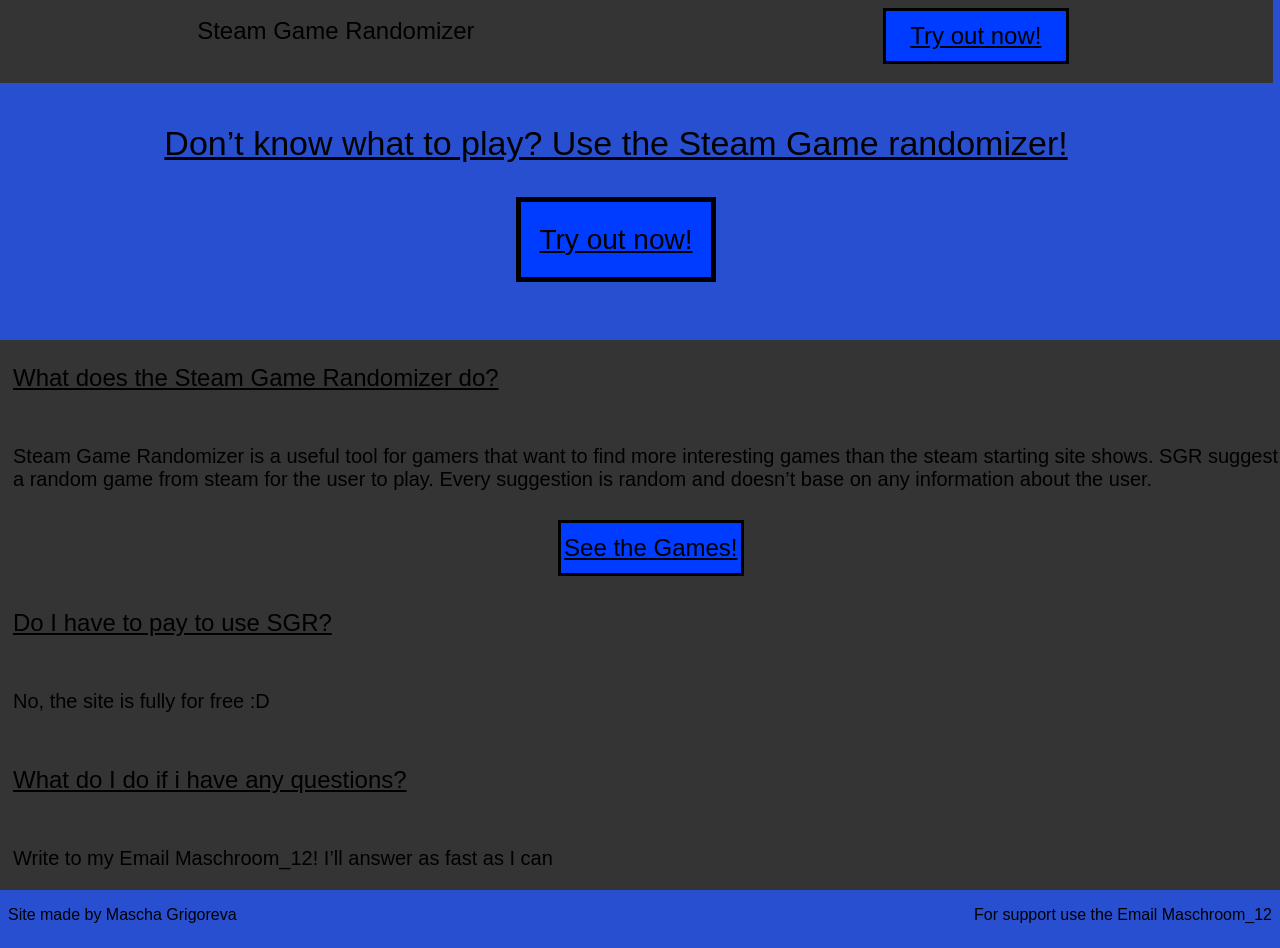
<file: index.html>
<!DOCTYPE html>
<html lang="en">
<head>
    <meta charset="UTF-8">
    <meta name="viewport" content="width=device-width, initial-scale=1.0">
    <title>Document</title>
    <link rel="stylesheet" href="Stylte.css">
</head>
<body>
 <header>
    <p class="fixed-txt">Steam Game Randomizer</p>
    <div class="button fixed-btn"><a href="Page3.html">Try out now!</a></div>
 </header>
<main>
    <div class="start">
        <p class="start-txt">Don’t know what to play? Use the Steam Game randomizer!</p>
        <div class="start-button button"><a href="Page3.html">Try out now!</a></div>
    </div>
    <div class="black-box">
        <p class="question">What does the Steam Game Randomizer do?</p>
        <p>Steam Game Randomizer is a useful tool for gamers that want to find more interesting games than the steam starting site shows.
SGR suggest a random game from steam for the user to play. Every suggestion is random and doesn’t base on any information about the user.</p>
        <div class="button black-btn"><a href="Page2.html">See the Games!</a></div>
        <p class="question">Do I have to pay to use SGR?</p>
        <p>No, the site is fully for free :D</p>
        <p class="question">What do I do if i have any questions?</p>
        <p>Write to my Email Maschroom_12! I’ll answer as fast as I can</p>
    </div>
</main>
<footer>
    <p class="foot-left">Site made by Mascha Grigoreva</p>
    <p class="foot-right">For support use the Email Maschroom_12</p>
</footer>
</body>
</html>
</file>
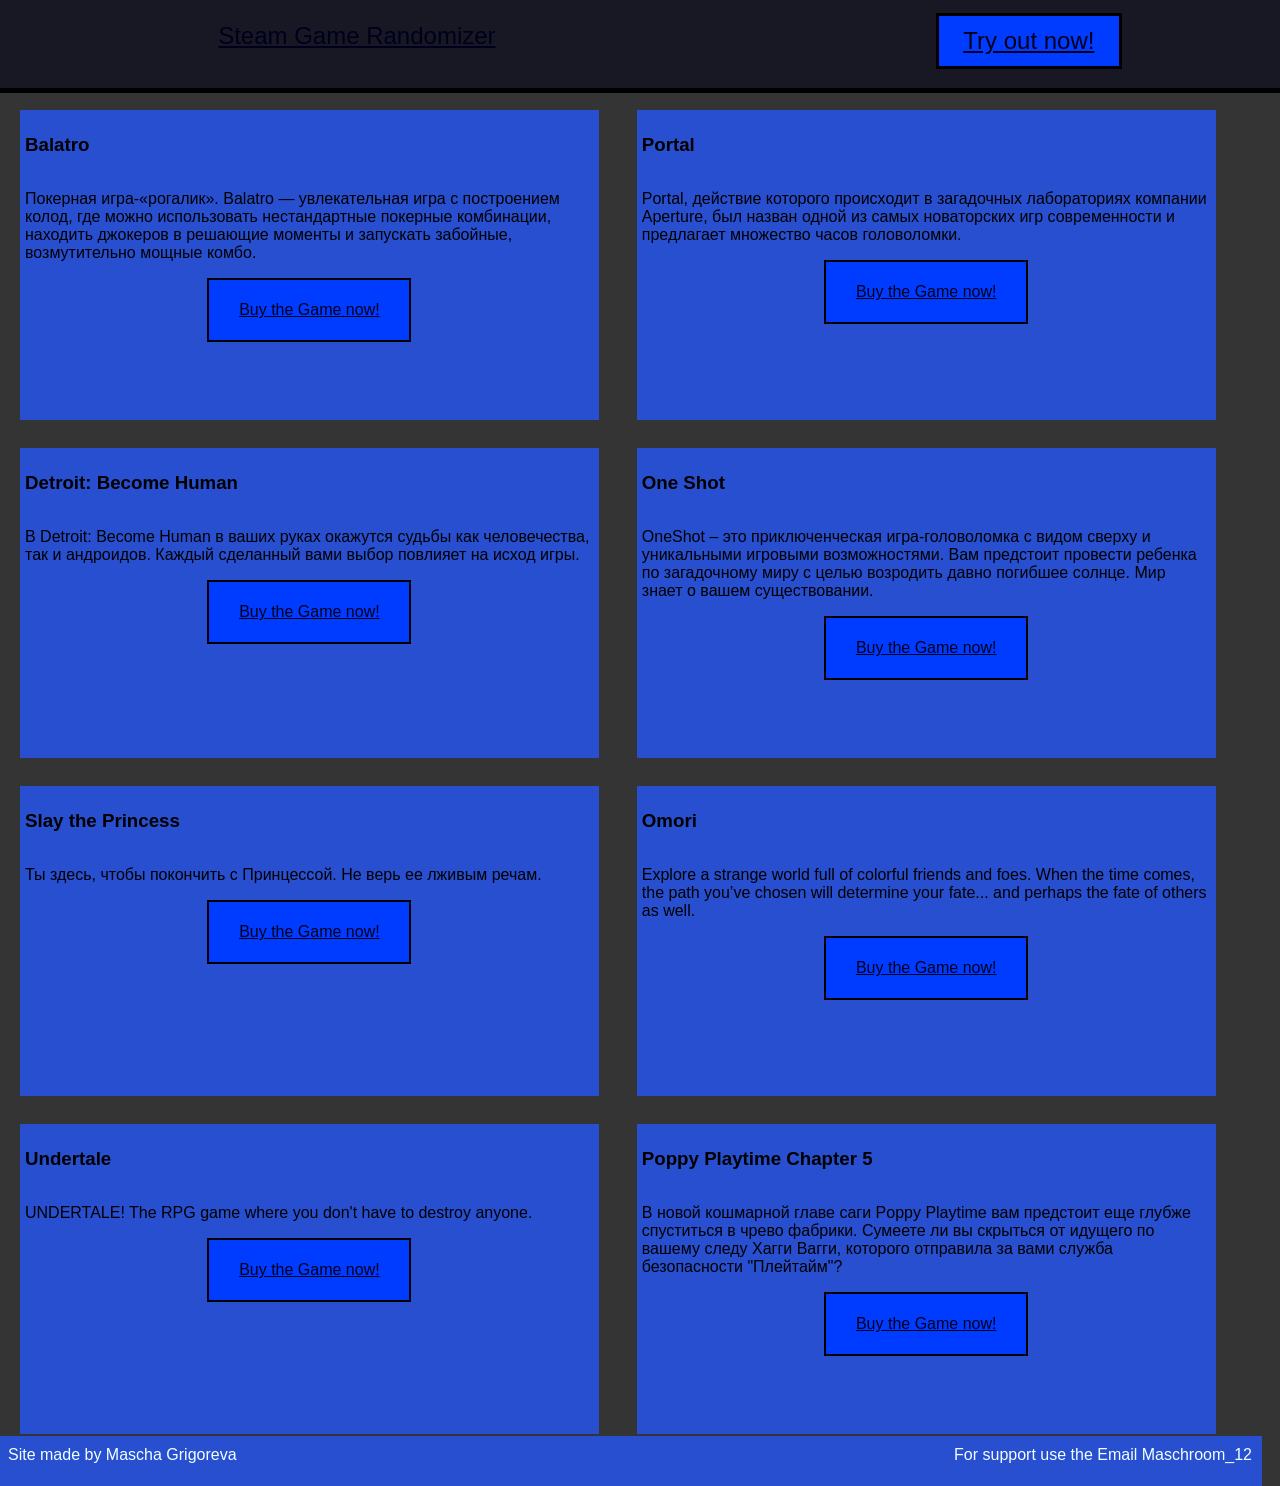
<file: Page2.html>
<!DOCTYPE html>
<html lang="en">
<head>
    <meta charset="UTF-8">
    <meta name="viewport" content="width=device-width, initial-scale=1.0">
    <title>Document</title>
    <link rel="stylesheet" href="Styles2.css">
</head>
<body>
 <header>
    <p class="fixed-txt"><a href="index.html">Steam Game Randomizer</a></p>
    <div class="button fixed-btn"><a href="Page3.html">Try out now!</a></div>
 </header>
 <main>
    <div class="grid">
        <div class="element">
            <h3 class="game-name">Balatro</h3>
            <p>Покерная игра-«рогалик». Balatro — увлекательная игра с построением колод, где можно использовать нестандартные покерные комбинации, находить джокеров в решающие моменты и запускать забойные, возмутительно мощные комбо.</p>
            <div class="btn"><a href="https://store.steampowered.com/app/2379780/Balatro/">Buy the Game now!</a></div>
        </div>
        <div class="element">
            <h3 class="game-name">Portal</h3>
            <p>Portal, действие которого происходит в загадочных лабораториях компании Aperture, был назван одной из самых новаторских игр современности и предлагает множество часов головоломки.</p>
            <div class="btn"><a href="https://store.steampowered.com/app/400/Portal/">Buy the Game now!</a></div>
        </div>
        <div class="element">
            <h3 class="game-name">Detroit: Become Human</h3>
            <p>В Detroit: Become Human в ваших руках окажутся судьбы как человечества, так и андроидов. Каждый сделанный вами выбор повлияет на исход игры.</p>
            <div class="btn"><a href="https://store.steampowered.com/app/1222140/Detroit_Become_Human/">Buy the Game now!</a></div>
        </div>
        <div class="element">
            <h3 class="game-name">One Shot</h3>
            <p>OneShot – это приключенческая игра-головоломка с видом сверху и уникальными игровыми возможностями. Вам предстоит провести ребенка по загадочному миру с целью возродить давно погибшее солнце. Мир знает о вашем существовании.</p>
            <div class="btn"><a href="https://store.steampowered.com/app/420530/OneShot/">Buy the Game now!</a></div>
        </div>
        <div class="element">
            <h3 class="game-name">Slay the Princess</h3>
            <p>Ты здесь, чтобы покончить с Принцессой. Не верь ее лживым речам.</p>
            <div class="btn"><a href="https://store.steampowered.com/app/1989270/Slay_the_Princess__The_Pristine_Cut/">Buy the Game now!</a></div>
        </div>
        <div class="element">
            <h3 class="game-name">Omori</h3>
            <p>Explore a strange world full of colorful friends and foes. When the time comes, the path you’ve chosen will determine your fate... and perhaps the fate of others as well.</p>
            <div class="btn"><a href="https://store.steampowered.com/app/1150690/OMORI/">Buy the Game now!</a></div>
        </div>
        <div class="element">
            <h3 class="game-name">Undertale</h3>
            <p>UNDERTALE! The RPG game where you don't have to destroy anyone.</p>
            <div class="btn"><a href="https://store.steampowered.com/app/391540/Undertale/">Buy the Game now!</a></div>
        </div>
        <div class="element">
            <h3 class="game-name">Poppy Playtime Chapter 5</h3>
            <p>В новой кошмарной главе саги Poppy Playtime вам предстоит еще глубже спуститься в чрево фабрики. Сумеете ли вы скрыться от идущего по вашему следу Хагги Вагги, которого отправила за вами служба безопасности "Плейтайм"? </p>
            <div class="btn"><a href="https://store.steampowered.com/app/4100940/Poppy_Playtime__Chapter_5/">Buy the Game now!</a></div>
        </div>
    </div>
</main>
<footer>
    <p class="foot-left">Site made by Mascha Grigoreva</p>
    <p class="foot-right">For support use the Email Maschroom_12</p>
</footer>
 </body>
</file>
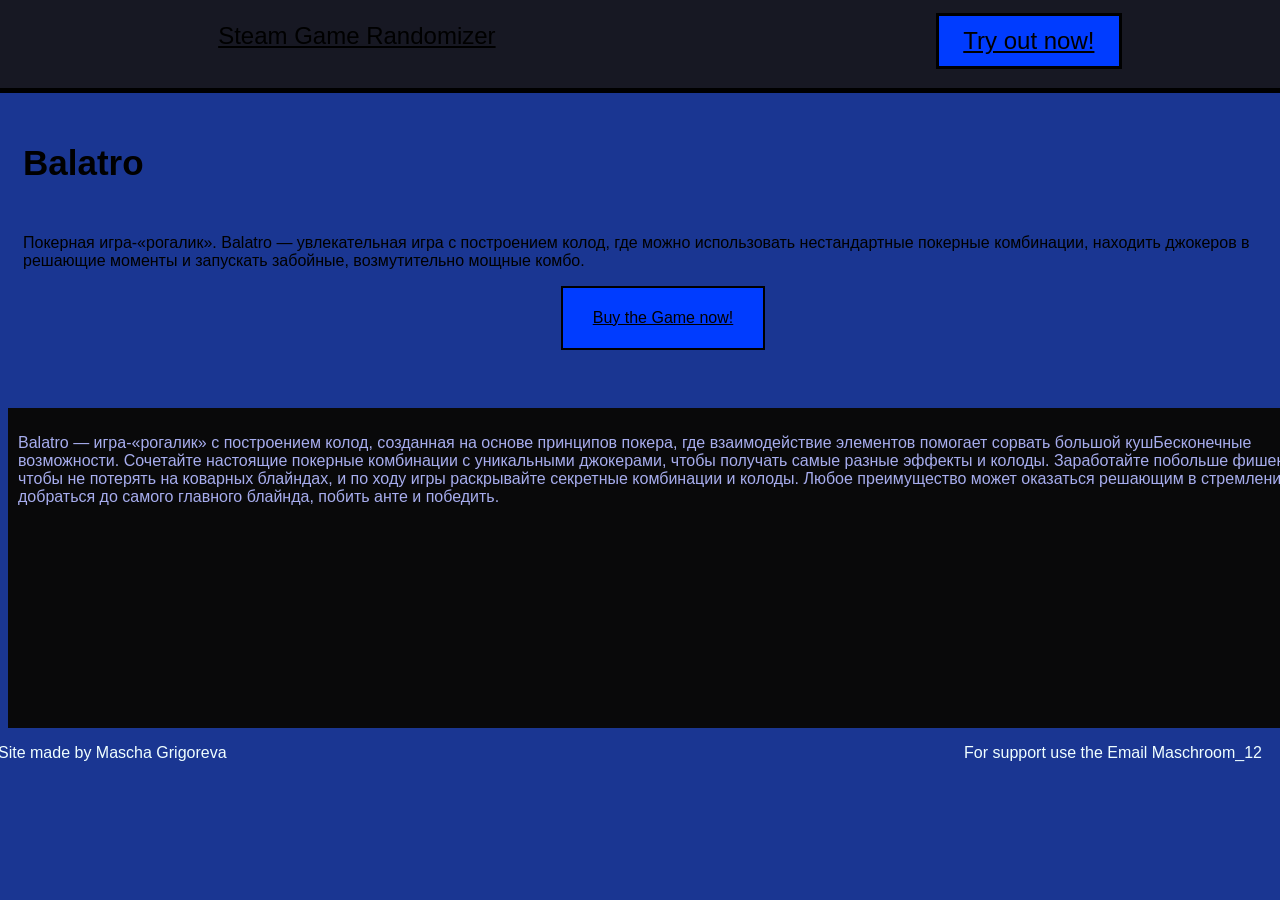
<file: Page3.html>
<!DOCTYPE html>
<html lang="en">
<head>
    <meta charset="UTF-8">
    <meta name="viewport" content="width=device-width, initial-scale=1.0">
    <title>Document</title>
    <link rel="stylesheet" href="Style3.css">
    <link rel="stylesheet" href="Index.js">
</head>
<body>
    <header>
        <p class="fixed-txt"><a href="index.html">Steam Game Randomizer</a></p>
        <div class="button fixed-btn"><a href="Page3.html">Try out now!</a></div>
    </header>
    <main>
        <div class="element">
            <h3 class="game-name">Game Name</h3>
            <p class="mini-desc">Text</p>
            <div class="btn"><a href="lol">Buy the Game now!</a></div>
        </div>
        <div class="description">
            <p class="big-desc">description</p>
        </div>
    </main>
    <footer>
    <p class="foot-left">Site made by Mascha Grigoreva</p>
    <p class="foot-right">For support use the Email Maschroom_12</p>
</footer>
<script src="Index.js"></script>
</body>
</file>
<file: Stylte.css>
body{
    background-color: #284fcf;
    font-family: 'Segoe UI', Tahoma, Geneva, Verdana, sans-serif;
}

header{
    font-size: 24px;
    background-color: #343434;
    position: fixed;
    height: 90px;
    width: 100vw;
    top: -7px;
    left: -7px;
    display: flex;
    flex-direction: row;
    justify-content: space-around;
    align-content: center;
}
.fixed-txt{
    font-size: 24px;
}
.black-btn{
    display: flex;
    font-size: 24px;
    align-self: center;
}

.start{
    display: flex;
    width: 95vw;
    height: 250px;
    margin-top: 90px;
    flex-direction: column;
    align-items: center;
}
.button{
    width: 180px;
    height: 50px;
    background-color: #003cff;
    border: 3px solid black;
    display: flex;
    justify-content: center;
    align-items: center;
}
.fixed-btn{
    margin-top: 15px;
}
.start-txt{
    font-size: 34px;
    text-decoration: underline;
}
.start-button{
    width: 190px;
    height: 75px;
    font-size: 28px;
    background-color: #003cff;
    border: 5px solid black;
}
.black-box{
    display: flex;
    margin: 0;
    margin-left: -10px;
    background-color: #343434;
    width: 102vw;
    height: 550px;
    flex-direction: column;
    flex-wrap: wrap;
    justify-content: space-between;
    align-items: flex-start;
}

.black-box p{
    margin-left: 15px;
    margin-right: 15px;
}

.question{
    font-size: 24px;
    text-decoration: underline;
}

p{
    font-size: 20px;
}

footer{
    display: flex;
    justify-content: space-between;
}
.foot-left{
    font-size: 16px;
}
.foot-right{
    font-size: 16px;
}
a{
    color: black;
    text-decoration: underline;
}
</file>
<file: Styles2.css>
body{
    background-color: #343434;
    font-family: 'Segoe UI', Tahoma, Geneva, Verdana, sans-serif;
}

header{
    font-size: 24px;
    background-color: #171823;
    position: fixed;
    height: 90px;
    width: 105vw;
    top: -7px;
    left: -7px;
    display: flex;
    flex-direction: row;
    justify-content: space-around;
    align-content: center;
    border: black solid 5px;
}
.fixed-btn{
    margin-top: 15px;
    width: 180px;
    height: 50px;
    background-color: #003cff;
    border: 3px solid black;
    display: flex;
    justify-content: center;
    align-items: center;
}
footer{
    margin-bottom: -10px;
    margin-left: -10px;
    display: flex;
    justify-content: space-between;
    width: 100%;
    height: 50px;
    font-size: 16px;
    color: azure;
    background-color: #284fcf;
}
.grid{
    padding-top: 100px;
    display: flex;
    width: 100%;
    height: 90%;
    align-content: space-between;
    flex-direction: row;
    flex-wrap: wrap;
    gap: 24px;
    
}
.element{
    margin-left: 10px;
    width: 45%;
    height: 300px;
    background-color: #284fcf;
    display: flex;
    flex-direction: column;
    align-content: center;
    padding: 5px;
    border: #343434 solid 2px;
}
.btn{
    width: 200px;
    height: 60px;
    background-color: #003cff;
    border: black solid 2px;
    display: flex;
    align-items: center;
    justify-content: center;
    align-self: center;
}
.foot-left{
    margin: 10px;
}
.foot-right{
    margin: 10px;
}
a{
    color: rgb(0, 0, 28);
}
.fixed-txt{
    color: #c9c9c9;
}
.grid :hover{
    box-shadow: 5px 5px 5px #141414;
}
.element :hover{
    box-shadow: none;
}
.btn :hover{
    color: #001c79;;
}
.fixed-txt{
    color: rgb(228, 228, 228);
}
</file>
<file: Style3.css>
body{
    background-color: #1A3692;
    font-family: 'Segoe UI', Tahoma, Geneva, Verdana, sans-serif;
}

.game-name{
    font-size: 35px;
}
header{
    font-size: 24px;
    background-color: #171823;
    position: fixed;
    height: 90px;
    width: 105vw;
    top: -7px;
    left: -7px;
    display: flex;
    flex-direction: row;
    justify-content: space-around;
    align-content: center;
    border: black solid 5px;
}
.fixed-btn{
    margin-top: 15px;
    width: 180px;
    height: 50px;
    background-color: #003cff;
    border: 3px solid black;
    display: flex;
    justify-content: center;
    align-items: center;
}
.element{
    padding-top: 100px;
    padding-left: -25px;
    width: 100vw;
    height: 300px;
    display: flex;
    flex-direction: column;
    align-content: center;
    margin-left: 15px;
}
.btn{
    width: 200px;
    height: 60px;
    background-color: #003cff;
    border: black solid 2px;
    display: flex;
    align-items: center;
    justify-content: center;
    align-self: center;
}
a{
    color: black;
}
.description{
    background-color: #09090a;
    width: 100vw;
    height: 300px;
    padding: 10px;
    color: rgb(167, 173, 238);
}
footer{
    margin-bottom: -10px;
    margin-left: -10px;
    display: flex;
    justify-content: space-between;
    width: 100%;
    height: 50px;
    font-size: 16px;
    color: azure;
}
</file>
